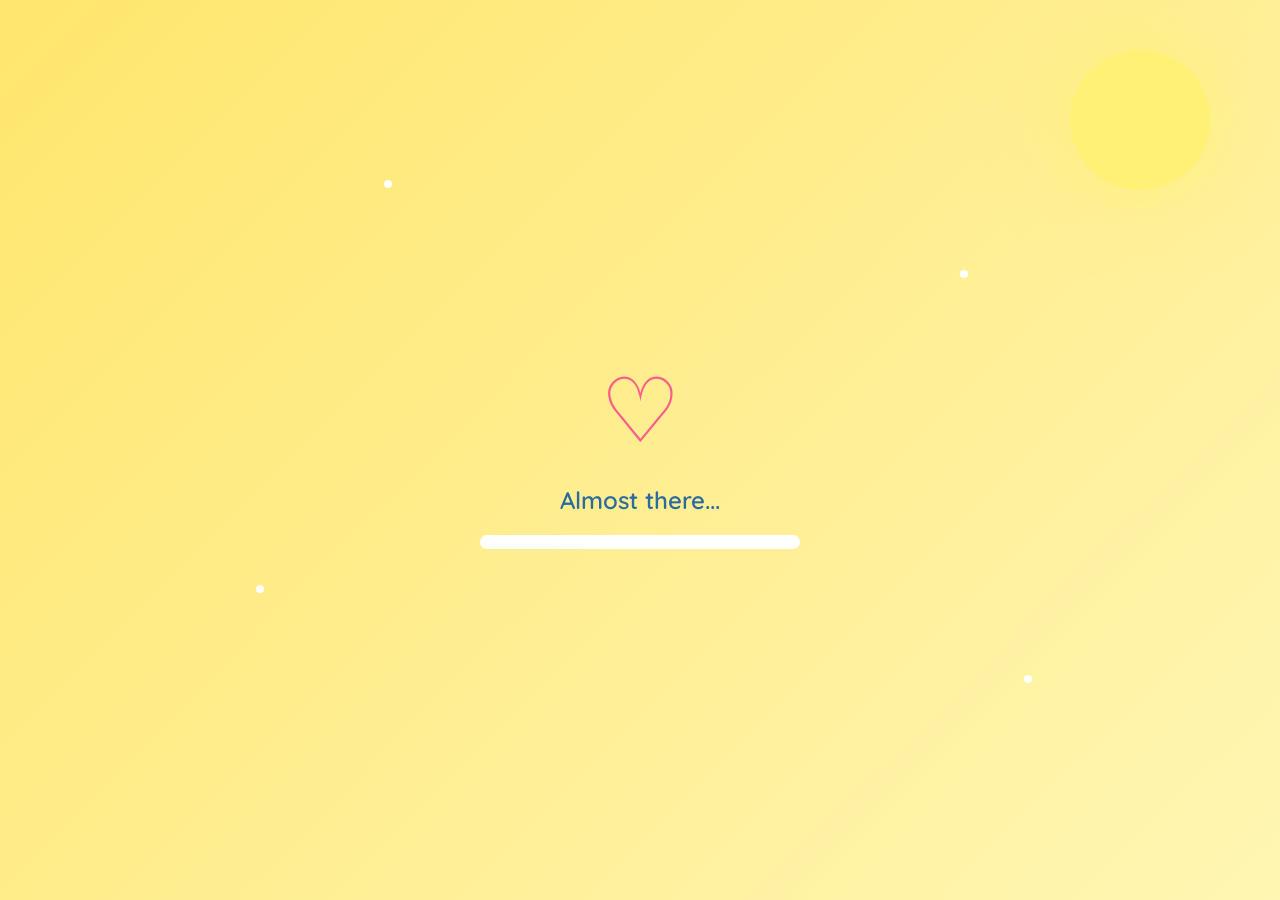
<file: index.html>
<!DOCTYPE html>
<html lang="en">

<head>
    <meta charset="UTF-8">
    <meta name="viewport" content="width=device-width, initial-scale=1.0">
    <title>Loading...</title>

    <link rel="stylesheet" href="css/style.css">
</head>

<body>

    <!-- Animated Background -->
    <div class="background">

        <div class="sun"></div>

        <div class="cloud cloud1"></div>
        <div class="cloud cloud2"></div>
        <div class="cloud cloud3"></div>

        <div class="sparkle s1"></div>
        <div class="sparkle s2"></div>
        <div class="sparkle s3"></div>
        <div class="sparkle s4"></div>

    </div>

    <!-- Loading -->
    <div class="loading-container">

        <div class="heart">♡</div>

        <h2 id="loadingText">Loadinggg...</h2>

        <div class="loading-bar">
            <div class="loading-progress"></div>
        </div>

    </div>

    <script src="js/script.js"></script>

</body>

</html>
</file>
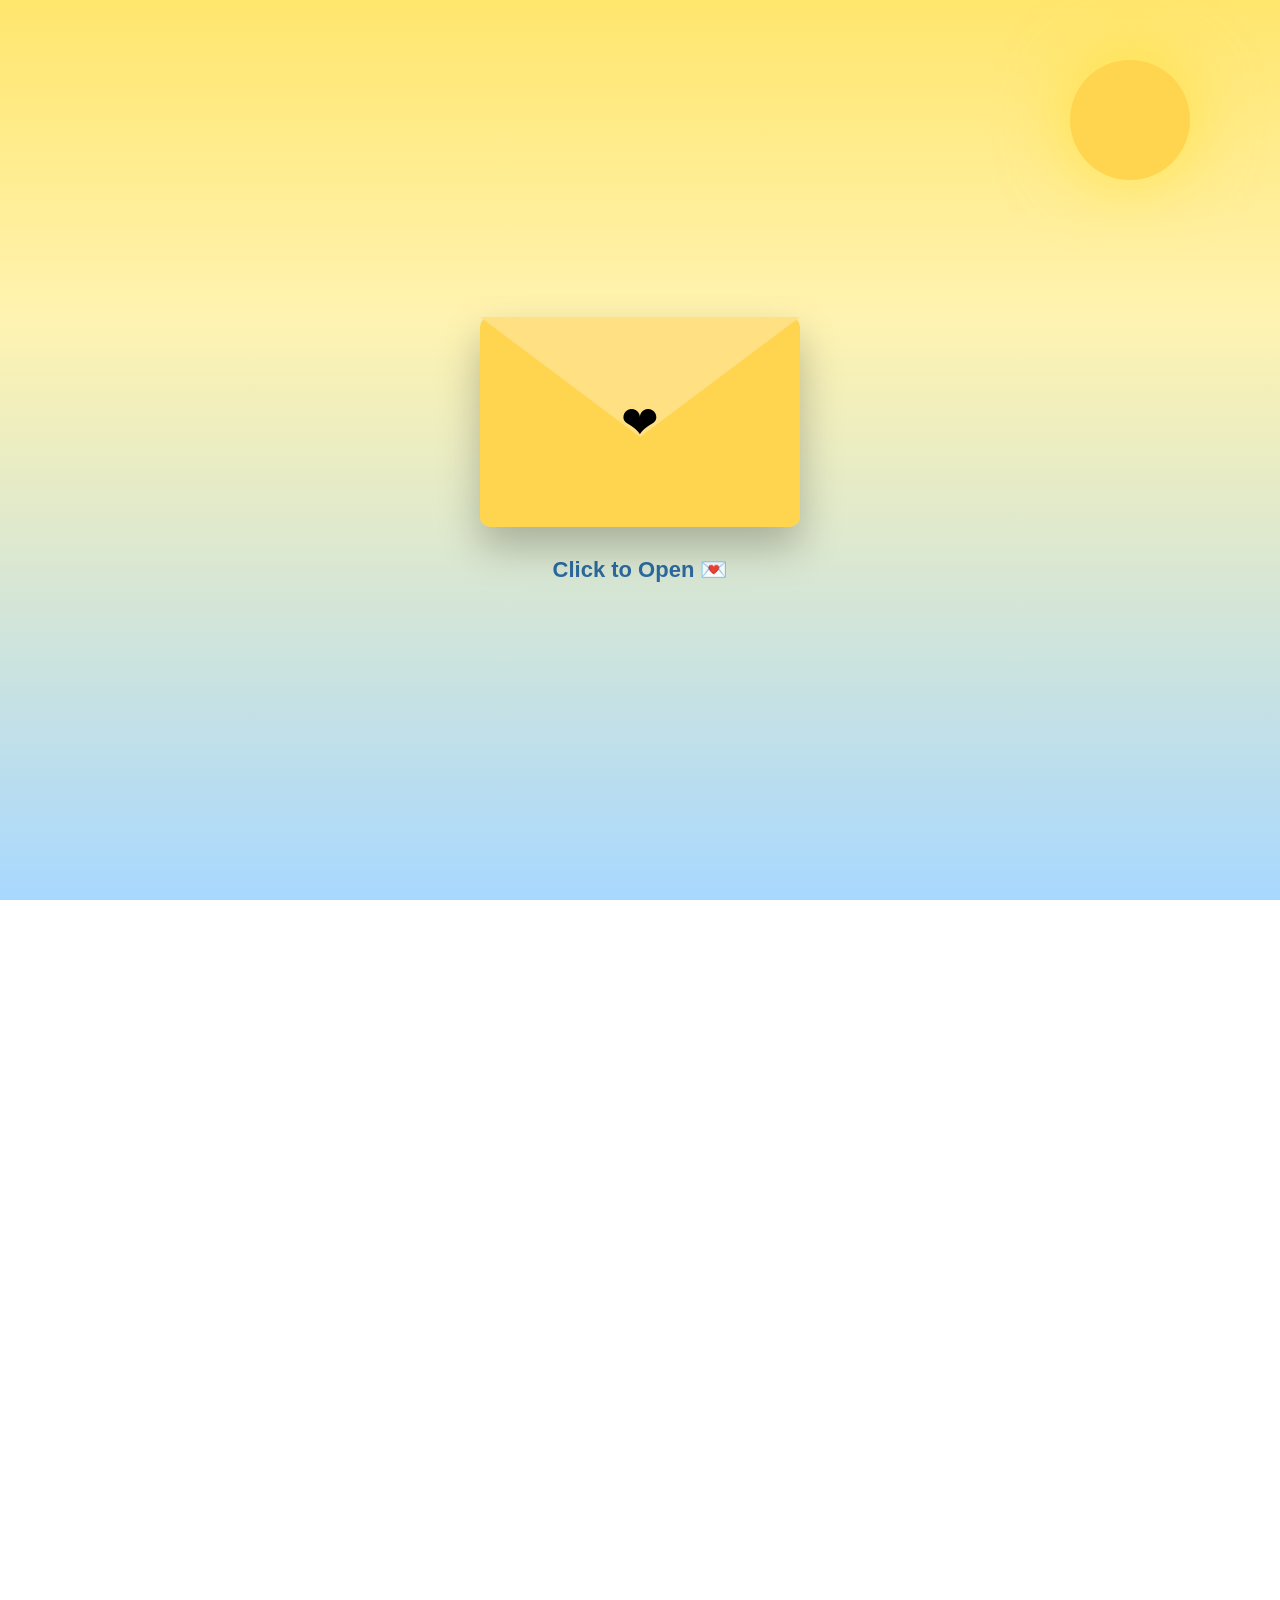
<file: confession.html>
<!DOCTYPE html>
<html lang="en">

<head>

    <meta charset="UTF-8">
    <meta name="viewport" content="width=device-width, initial-scale=1.0">

    <title>For Jade ❤️</title>

    <link rel="stylesheet" href="css/confession.css">

</head>

<body>

<div class="background">

    <div class="sun"></div>

    <div class="cloud cloud1"></div>
    <div class="cloud cloud2"></div>
    <div class="cloud cloud3"></div>

</div>


<div class="scene">

    <!-- Envelope -->

    <div class="envelope-container" id="envelopeContainer">

        <div class="envelope" id="envelope">

            <div class="flap"></div>

            <div class="front"></div>

            <div class="heart">❤</div>

        </div>

        <p class="click-text">
            Click to Open 💌
        </p>

    </div>


    <!-- Letter -->

    <div class="letter-container" id="letterContainer">

       <div class="paper">

<h1>Hellooo, Jepot! &gt;&lt;</h1>

<p>
This is my first time writing a confession letter and asking to court someone, sooo I apologize if this gets magulo hahshahsha.
</p>

<p>
I honestly don’t know when my feelings for you started. Hindi ko na lang namalayan na I’m already writing a bunch of things about you in my notes.
</p>

<p>
At first, I didn’t know what to feel about you. I really saw you as a friend—an online close friend. I always found myself checking my phone from time to time, hoping there’d be a notification from you. I thought that was just a normal thing. Like, we get attached to someone we met online because they become part of our routine.
</p>

<p>
I remember one time, you sent me a message saying that you missed me—I missed you too. I always do. At that moment, I didn’t want to sound desperate. I didn’t want to make it obvious that your silence for days was getting to me. I hesitated to reply, "I miss you too," kasi baka ma-weirdohan ka HAHAHAHAH. I tried to hold back and ignore you for a while kasi I didn’t want it to look like I was just there waiting for you.
</p>

<p>
But then, I caved when I saw your thread. You said you felt like something bad might happen soon, and you were stressed about it. Despite everything I was trying to prove to myself, I still cared. The moment I saw it, I dropped my pride and reached out to you.
</p>

<p>
One thing that confuses me the most is that I barely know who you are, yet for some reason, I keep longing for you. I always tell myself that maybe what I’m feeling is just attachment because you’re someone who exists in the quiet parts of my day.
</p>

<p>
HABA WHAHAHHA.
</p>

<p>
Around April, things started becoming clearer to me. Alam kong delikado na naman ako—and that scares me. I’ve worked so hard to protect my peace, and I don’t think I can let someone get to me again.
</p>

<p>
I don’t know why or what the exact reason is that I started catching feelings for you. I just know that it’s more than attachment. At first, I really didn’t care if you stayed anonymous to me, pero bigla kong gustong makilala ka pa—not just on a surface level. I want to know every piece of you. But I know I can’t just ask you or force you to tell me who you are. Just like what I’ve been doing for the past two months, I won’t ask you anything. I don’t want to pressure you. You can always tell me who you are or open yourself up bit by bit, whenever you're ready.
</p>

<p>
The second thing is, for some reason, I can’t stop thinking about you. Tuwing nagpupunta akong canteen, sa bread and pantry section, ikaw naaalala ko. Sometimes, kapag nandoon yung favorite mo, ayun yung bibilhin ko. Kapag nag-uusap yung mga friends ko about sa love life nila, ikaw yung pumapasok sa isip ko hshahahahsha.
</p>

<p>
Third, I’m at ease whenever I’m talking to you. Magulo isip ko lagi. I always feel like I need to go out or be with my friends para mawala yung mga iniisip ko sa buhay. Pero ever since you happened, everything started falling into place. Naaalala mo ba yung sinabi ko na I think of you whenever Pag-Ibig by Sponge Cola plays? I’ve noticed how productive and peaceful my life has been ever since you came around. Super thankful ako sa’yo. :)
</p>

<p>
Believe me or not, as soon as I realized I was catching feelings, the first thing that came to my mind was to detach. I really wanted to. I always tell you that I’m the type of person who’s hopeful when it comes to love. Pero kasi, I feel like our friendship is genuine. Plus, I thought you weren’t interested in me, and I didn’t want to ruin what we had. There were days when I would just sit with my emotions and cry because I couldn’t restrain myself. I wanted to detach, pero hindi ko kaya. Ako rin yung nagsa-suffer LOL.
<p>
Naguguluhan ako. I really needed someone to talk to about what I was feeling. Then, I posted Urong Sulong by Alisson Shore and Kiyo sa IG notes. Thankfully, my friend Dani caught on pretty quickly. Nag-reply siya and asked me if may pinaparinggan daw ba ako–meron, sarili ko mismo HAHAHAHAHAHA. Pero that time, hindi pa tayo mutuals niyan—'di mo pa kasi pinapansin follow request ko at 'di mo pa ako fina-follow back. Natulungan ba ako? Hindi. Fineed niya lang delusions ko, slow burn daw amp.
</p>

<p>
Wala, basta naiiyak ako lagi kasi hindi ko alam...nasasaktan aqouh char (wow, cno sha?). I felt like napipilitan ka lang kausapin ako. Parang nakukulitan ka lang sa'kin, which is ginawa kong whole personality na lang—magpapansin sa'yo HAHAHAHAHAH. Parang anytime, i-ghoghost mo ako ehTT. Sabi ko pa sa friend ko, "Busy siya, and super gets ko rin. Kahit nga hindi niya ako pansinin for a month, basta kapag may notif from her, rereplyan ko agad." BALIW. Tapos imi-message ko rin si Dani kinabukasan ng, "Wala, 'di ko na siya crush. Ayoko na." Ganyan, tapos paiyak effect HAHAHAHAHAHAH. Tinatawanan na lang niya ako kasi hindi na siya naniniwala sa'kin.
</p>

<p>
Nung una, wala talaga akong planong mag-confess. Like, nung April. Cinonvince ko yung sarili ko na I’d keep this to myself na lang. I wasn’t holding myself back because I was afraid of rejection. Hindi 'yon. Una, I know how busy you are with your program. I felt like magiging disturbance lang ako sa studies mo. I know how passionate you are. Si Dani, lagi niya akong ine-encourage na mag-confess, pero ang sagot ko lagi, "Hindi," kasi I know you have your priorities. Second—nung April 'to ha HAHAHAHA—I thought you still liked the girl you had a crush on back in SHS. Kaya wala, admiring you from afar na lang HAHAHAHA.
</p>

<p>
Pero hindi ko kaya. (halata talaga sha)
</p>

<p>
I want us to be more than friends. I want to call you mine. Yung hindi na lang ako magde-daydream o mananaginip na girlfriend kita. I want something deeper.
</p>

<p>
Nasabi ko na rin last time na I’m not doing all of this just for us to stay friends.
</p>

<p>
I like you—no, I love you, Jade.
</p>

<p>
And admiring you feels like there’s a cathedral of words inside me, always trying to explain just how much I love you.
</p>

<p>
Now, I want to formally ask you…
</p>

<h2 style="text-align:center; color:#2D6A9F; margin:50px 0; font-size:2rem;">
Can I court you?
</h2>

<p>
Don’t worry, you don’t have to answer right away. You can take all the time you need. I’ll patiently wait for your answer. I just wanted to get this off my chest. I don’t want to keep playing the guessing and lying game anymore. I want to be honest and vocal about how I truly feel about you. Hindi galit ang nararamdaman ko sa’yo. :)
</p>

<p>
Also, I can’t promise you anything, but I’ll do my very best to treat you right and I’ll hold your heart as gently as I can. I’ll love every piece of you, and as I continue learning more about you, I want to keep proving just how incredible I think you are—if you’ll let me. :)
</p>

<p style="text-align:center; font-size:1.4rem; margin-top:50px;">
So... will you figure love out with me?
</p>

<br><br><br>

<p style="text-align:right; font-size:1.4rem; color:#2D6A9F; font-style:italic;">
— Larrys ♡
</p>



<audio id="bgMusic">

    <source src="music/loveis.mp3" type="audio/mpeg">

</audio>

<script src="js/confession.js"></script>

</body>

</html>
</file>
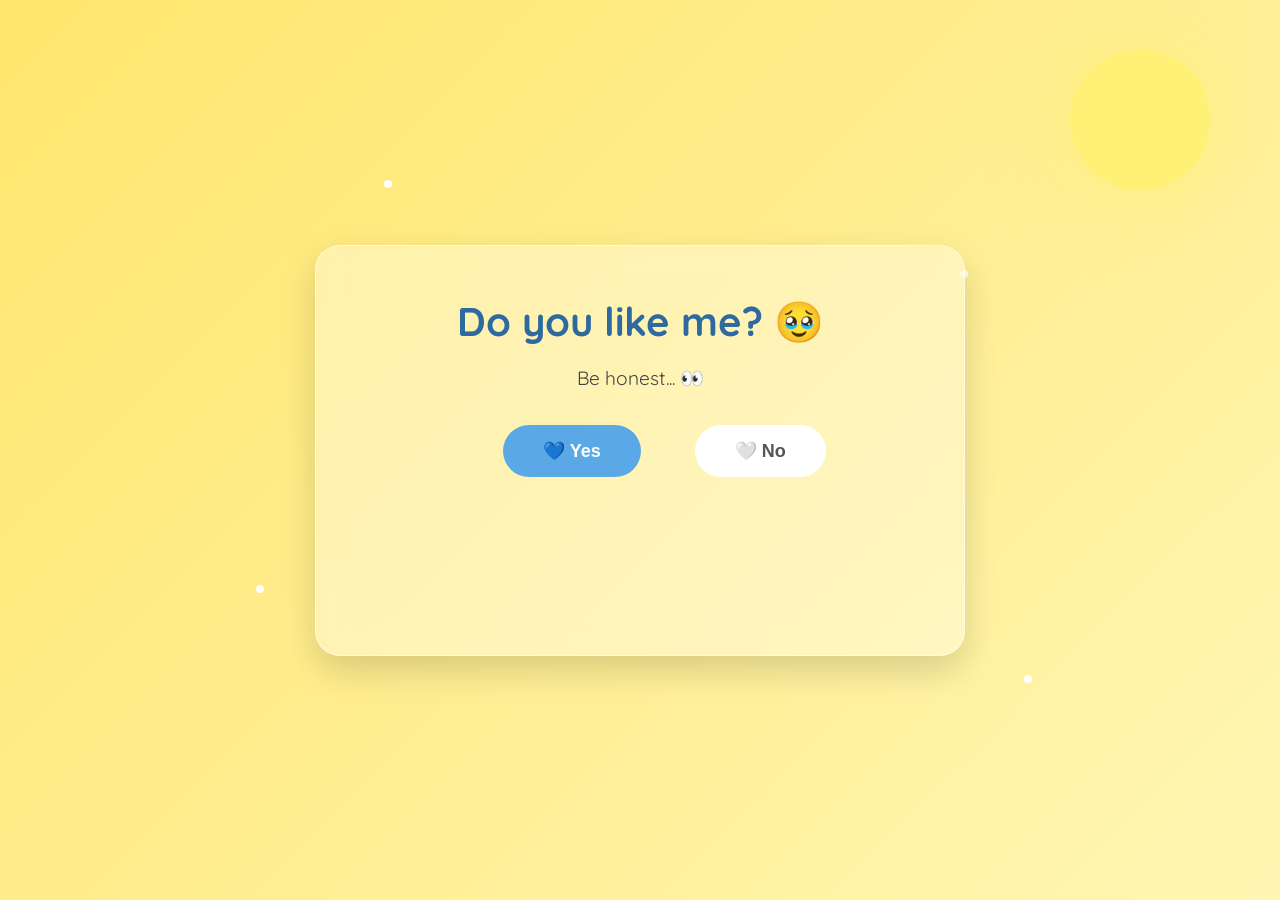
<file: question.html>
<!DOCTYPE html>
<html lang="en">

<head>

    <meta charset="UTF-8">

    <meta name="viewport" content="width=device-width, initial-scale=1.0">

    <title>One Question ❤️</title>

    <link rel="stylesheet" href="css/style.css">

</head>

<body>

<div class="background">

    <div class="sun"></div>

    <div class="cloud cloud1"></div>
    <div class="cloud cloud2"></div>
    <div class="cloud cloud3"></div>

    <div class="sparkle s1"></div>
    <div class="sparkle s2"></div>
    <div class="sparkle s3"></div>
    <div class="sparkle s4"></div>

</div>


<div class="question-card">

    <h1 id="questionTitle">
        Do you like me? 🥹
    </h1>

    <p id="funnyText">
        Be honest... 👀
    </p>

    <div class="buttons">

        <button id="yesBtn">
            💙 Yes
        </button>

        <button id="noBtn">
            🤍 No
        </button>

    </div>

</div>

<script src="js/script.js"></script>

</body>

</html>
</file>
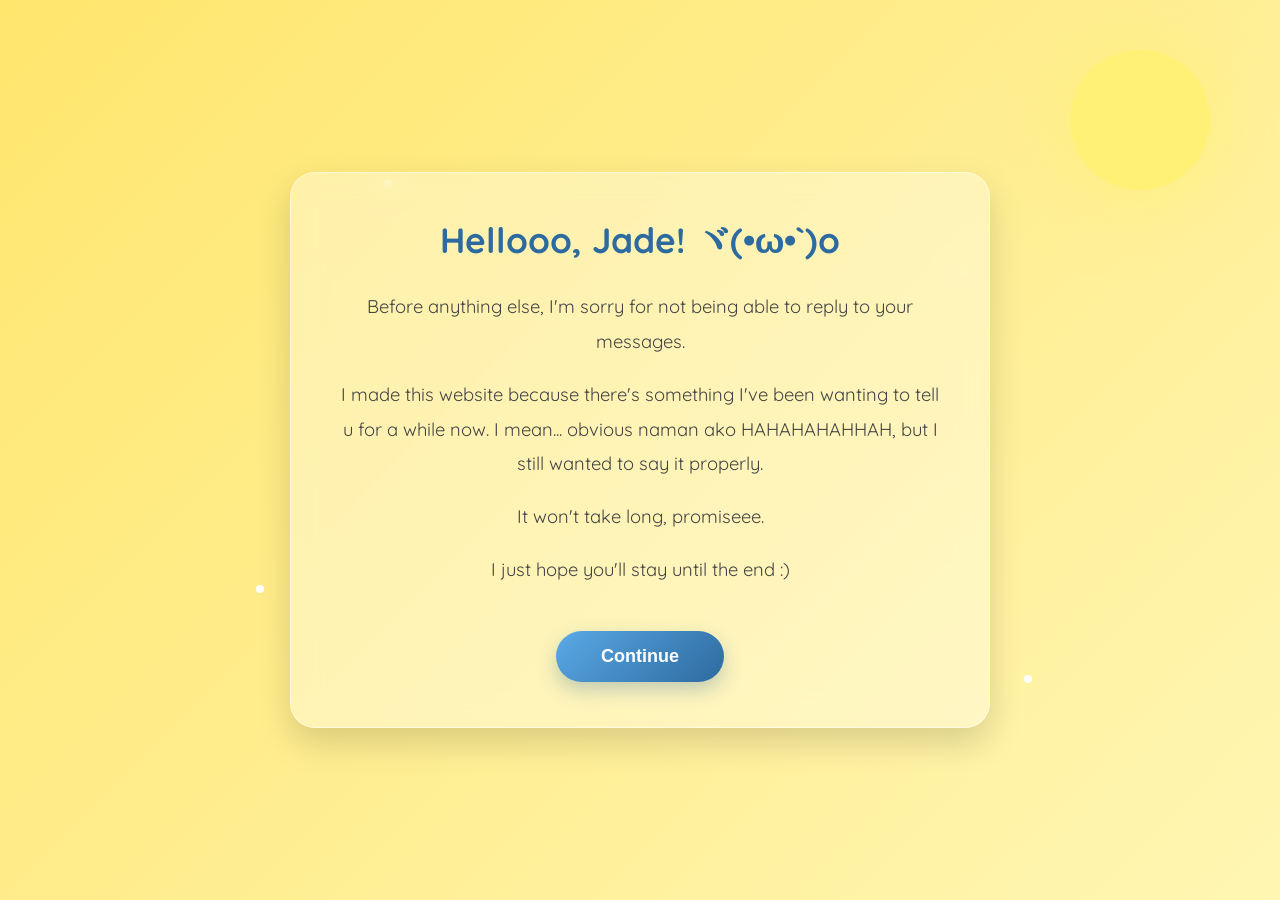
<file: welcome.html>
<!DOCTYPE html>
<html lang="en">

<head>

    <meta charset="UTF-8">
    <meta name="viewport" content="width=device-width, initial-scale=1.0">

    <title>For Jade 💛</title>

    <link rel="stylesheet" href="css/style.css">

</head>

<body>

    <!-- Background -->

    <div class="background">

        <div class="sun"></div>

        <div class="cloud cloud1"></div>
        <div class="cloud cloud2"></div>
        <div class="cloud cloud3"></div>

        <div class="sparkle s1"></div>
        <div class="sparkle s2"></div>
        <div class="sparkle s3"></div>
        <div class="sparkle s4"></div>

    </div>


    <!-- Welcome Card -->

    <div class="card">

        <h1>Hellooo, Jade! ヾ(•ω•`)o</h1>

        <p>
            Before anything else, I'm sorry for not being able to reply to your messages.
        </p>

        <p>
            I made this website because there's something I've been wanting to tell u for a while now.
            I mean... obvious naman ako HAHAHAHAHHAH, but I still wanted to say it properly.
        </p>

        <p>
            It won't take long, promiseee.
        </p>

        <p>
            I just hope you'll stay until the end :)
        </p>

        <button id="continueBtn">
            Continue
        </button>

    </div>

    <script src="js/script.js"></script>

</body>

</html>
</file>
<file: css/style.css>
@import url('https://fonts.googleapis.com/css2?family=Quicksand:wght@400;600;700&display=swap');

*{
    margin:0;
    padding:0;
    box-sizing:border-box;
}

body{

    font-family:'Quicksand',sans-serif;

    height:100vh;

    overflow:hidden;

    display:flex;

    justify-content:center;

    align-items:center;

    background:linear-gradient(
        135deg,
        #FFE66D,
        #FFF6B3,
        #BEE7FF,
        #87CEEB
    );

    background-size:300% 300%;

    animation:skyMove 12s ease infinite;

    transition:opacity .8s;

}

/* BACKGROUND */

@keyframes skyMove{

    0%{background-position:left;}
    50%{background-position:right;}
    100%{background-position:left;}

}

/* SUN */

.sun{

    position:absolute;

    width:140px;
    height:140px;

    background:#FFF176;

    border-radius:50%;

    top:50px;
    right:70px;

    box-shadow:0 0 80px rgba(255,241,118,.8);

    animation:sunGlow 3s infinite ease-in-out;

}

@keyframes sunGlow{

    50%{

        transform:scale(1.08);

        box-shadow:0 0 120px rgba(255,241,118,.9);

    }

}

/* CLOUDS */

.cloud{

    position:absolute;

    background:white;

    border-radius:50px;

    opacity:.8;

}

.cloud::before{

    content:"";

    position:absolute;

    width:60px;
    height:60px;

    background:white;

    border-radius:50%;

    top:-25px;
    left:20px;

}

.cloud::after{

    content:"";

    position:absolute;

    width:50px;
    height:50px;

    background:white;

    border-radius:50%;

    top:-15px;
    right:15px;

}

.cloud1{

    width:170px;
    height:55px;

    top:15%;
    left:-200px;

    animation:moveCloud 30s linear infinite;

}

.cloud2{

    width:130px;
    height:45px;

    top:45%;
    left:-250px;

    animation:moveCloud 38s linear infinite;

}

.cloud3{

    width:200px;
    height:65px;

    top:70%;
    left:-280px;

    animation:moveCloud 45s linear infinite;

}

@keyframes moveCloud{

    from{

        transform:translateX(0);

    }

    to{

        transform:translateX(1800px);

    }

}

/* SPARKLES */

.sparkle{

    position:absolute;

    width:8px;
    height:8px;

    background:white;

    border-radius:50%;

    animation:twinkle 2s infinite alternate;

}

.s1{top:20%;left:30%;}
.s2{top:30%;left:75%;}
.s3{top:65%;left:20%;}
.s4{top:75%;left:80%;}

@keyframes twinkle{

    from{

        opacity:.2;

        transform:scale(.5);

    }

    to{

        opacity:1;

        transform:scale(1.5);

    }

}

/* LOADING */

.loading-container{

    text-align:center;

    z-index:5;

}

.heart{

    font-size:90px;

    color:#ff5c8d;

    animation:heartbeat .8s infinite;

}

@keyframes heartbeat{

    50%{

        transform:scale(1.25);

    }

}

.loading-container h2{

    color:#2D6A9F;

    margin:20px 0;

    font-weight:600;

}

.loading-bar{

    width:320px;

    height:14px;

    background:rgba(255,255,255,.6);

    border-radius:20px;

    overflow:hidden;

}

.loading-progress{

    width:0%;

    height:100%;

    background:white;

    animation:load 3s linear forwards;

}

@keyframes load{

    from{

        width:0%;

    }

    to{

        width:100%;

    }

}/* ========================= */
/* WELCOME CARD */
/* ========================= */

.card{

    width:90%;
    max-width:700px;

    background:rgba(255,255,255,.35);

    backdrop-filter:blur(15px);

    border:1px solid rgba(255,255,255,.5);

    border-radius:25px;

    padding:45px;

    text-align:center;

    box-shadow:0 15px 35px rgba(0,0,0,.15);

    animation:cardAppear 1s ease;

    z-index:10;

}

.card h1{

    color:#2D6A9F;

    margin-bottom:25px;

    font-size:2.2rem;

}

.card p{

    font-size:1.15rem;

    color:#444;

    line-height:1.9;

    margin-bottom:18px;

}

#continueBtn{

    margin-top:25px;

    padding:15px 45px;

    border:none;

    border-radius:50px;

    font-size:18px;

    font-weight:bold;

    cursor:pointer;

    color:white;

    background:linear-gradient(135deg,#5AA9E6,#2D6A9F);

    transition:.3s;

    box-shadow:0 8px 20px rgba(45,106,159,.3);

}

#continueBtn:hover{

    transform:translateY(-4px) scale(1.05);

    box-shadow:0 12px 25px rgba(45,106,159,.4);

}

@keyframes cardAppear{

    from{

        opacity:0;

        transform:translateY(40px);

    }

    to{

        opacity:1;

        transform:translateY(0);

    }

}/* ========================= */
/* QUESTION PAGE */
/* ========================= */

.question-card{

    width:90%;
    max-width:650px;

    padding:50px;

    border-radius:25px;

    background:rgba(255,255,255,.35);

    backdrop-filter:blur(15px);

    border:1px solid rgba(255,255,255,.5);

    text-align:center;

    box-shadow:0 15px 35px rgba(0,0,0,.15);

}

.question-card h1{

    color:#2D6A9F;

    font-size:2.5rem;

}

.question-card p{

    margin:20px 0 35px;

    font-size:1.2rem;

    color:#444;

}

.buttons{

    position:relative;

    height:180px;

}

.buttons button{

    position:absolute;

    padding:15px 40px;

    border:none;

    border-radius:50px;

    font-size:18px;

    cursor:pointer;

    transition:.25s;

    font-weight:bold;

}

#yesBtn{

    left:25%;

    background:#5AA9E6;

    color:white;

}

#yesBtn:hover{

    transform:scale(1.08);

}

#noBtn{

    left:60%;

    background:white;

    color:#555;

}/* ========================= */
/* ENVELOPE */
/* ========================= */

.envelope-wrapper{

    display:flex;

    flex-direction:column;

    align-items:center;

    justify-content:center;

    width:100%;

    height:100vh;

    z-index:10;

}

/* Floating animation */

.envelope{

    position:relative;

    width:300px;

    height:190px;

    cursor:pointer;

    animation:
        float 3s ease-in-out infinite,
        wiggle 4s ease-in-out infinite;

}

/* Envelope body */

.envelope::before{

    content:"";

    position:absolute;

    width:100%;
    height:100%;

    background:#FFD54F;

    border-radius:12px;

    box-shadow:0 15px 35px rgba(0,0,0,.2);

}

/* Bottom triangle */

.envelope::after{

    content:"";

    position:absolute;

    bottom:0;

    left:0;

    width:0;
    height:0;

    border-left:150px solid transparent;
    border-right:150px solid transparent;
    border-top:95px solid #FBC02D;

}

/* Top flap */

.flap{

    position:absolute;

    top:0;

    left:0;

    width:0;
    height:0;

    border-left:150px solid transparent;
    border-right:150px solid transparent;
    border-bottom:95px solid #FFE082;

    transform-origin:top;

    transition:.8s;

    z-index:5;

}

/* Small heart */

.letter-preview{

    position:absolute;

    top:70px;

    left:50%;

    transform:translateX(-50%);

    font-size:40px;

    z-index:2;

}

/* Click text */

.open-text{

    margin-top:30px;

    font-size:22px;

    color:#2D6A9F;

    font-weight:bold;

}

/* Hover */

.envelope:hover{

    transform:scale(1.05);

}

/* Floating */

@keyframes float{

    0%,100%{

        transform:translateY(0);

    }

    50%{

        transform:translateY(-12px);

    }

}

/* Wiggle */

@keyframes wiggle{

    0%,90%,100%{

        rotate:0deg;

    }

    92%{

        rotate:-4deg;

    }

    94%{

        rotate:4deg;

    }

    96%{

        rotate:-3deg;

    }

    98%{

        rotate:3deg;

    }

}/* ========================= */
/* LETTER */
/* ========================= */

/* ========================= */
/* FULL LETTER (BOND PAPER STYLE) */
/* ========================= */

.letter{
    position: absolute;
    left: 50%;
    bottom: 0;
    transform: translateX(-50%);
    width: 100%;
    height: 0;
    display: flex;
    justify-content: center;
    transition: 1.5s ease;
    z-index: 2;
}

/* THIS is the actual "bond paper" */

.paper{
    width: 90%;
    max-width: 850px;
    height: 90vh; /* 👈 IMPORTANT: makes it big like real paper */

    background: #FFFDF5;

    border-radius: 10px;

    box-shadow: 0 15px 40px rgba(0,0,0,.25);

    padding: 60px;

    overflow-y: auto; /* allows scrolling if long */

    font-family: Georgia, serif;

    font-size: 18px;

    line-height: 2;

    color: #333;
}

/* OPEN ANIMATION */
.envelope.open .flap{
    transform: rotateX(180deg);
}

/* make letter rise and become visible */
.envelope.open .letter{
    height: 100vh;
    bottom: 40px;
}

/* mobile fix */
@media (max-width: 600px){

    .paper{
        width: 95%;
        height: 85vh;
        padding: 25px;
        font-size: 16px;
    }

}

/* Open Animation */

.envelope.open .flap{

    transform:rotateX(180deg);

}

.envelope.open .letter{

    height:620px;

    bottom:100px;

}

/* Hide text after opening */

.hide{

    opacity:0;

    transition:.5s;

}
</file>
<file: css/confession.css>
/* ========================= */
/* RESET */
/* ========================= */

*{
    margin:0;
    padding:0;
    box-sizing:border-box;
}

body{

    font-family:Arial, Helvetica, sans-serif;

    overflow:hidden;

    height:100vh;

}

/* ========================= */
/* BACKGROUND */
/* ========================= */

.background{

    position:fixed;

    inset:0;

    background:linear-gradient(
        180deg,
        #FFE66D 0%,
        #FFF3B0 35%,
        #A8D8FF 100%
    );

    overflow:hidden;

}

/* Sun */

.sun{

    width:120px;
    height:120px;

    background:#FFD54F;

    border-radius:50%;

    position:absolute;

    top:60px;
    right:90px;

    box-shadow:0 0 70px rgba(255,215,0,.5);

}

/* Clouds */

.cloud{

    position:absolute;

    width:180px;

    height:60px;

    background:white;

    border-radius:100px;

    opacity:.75;

}

.cloud::before{

    content:"";

    position:absolute;

    width:70px;
    height:70px;

    background:white;

    border-radius:50%;

    left:20px;
    top:-25px;

}

.cloud::after{

    content:"";

    position:absolute;

    width:80px;
    height:80px;

    background:white;

    border-radius:50%;

    right:20px;
    top:-35px;

}

.cloud1{

    top:120px;

    left:-250px;

    animation:cloudMove 35s linear infinite;

}

.cloud2{

    top:250px;

    left:-350px;

    animation:cloudMove 45s linear infinite;

}

.cloud3{

    top:70px;

    left:-450px;

    animation:cloudMove 55s linear infinite;

}

@keyframes cloudMove{

    from{

        transform:translateX(0);

    }

    to{

        transform:translateX(1800px);

    }

}

/* ========================= */
/* SCENE */
/* ========================= */

.scene{

    position:relative;

    width:100%;

    height:100vh;

    display:flex;

    justify-content:center;

    align-items:center;

}

/* ========================= */
/* ENVELOPE */
/* ========================= */

.envelope-container{

    position:absolute;

    transition:1s;

    z-index:20;

}

.envelope{

    width:320px;

    height:210px;

    position:relative;

    cursor:pointer;

    animation:float 3s ease-in-out infinite;
}

/* body */

.front{

    position:absolute;

    inset:0;

    background:#FFD54F;

    border-radius:10px;

    box-shadow:0 20px 40px rgba(0,0,0,.25);

}

/* flap */

.flap{

    position:absolute;

    top:0;

    width:0;

    height:0;

    border-left:160px solid transparent;

    border-right:160px solid transparent;

    border-top:120px solid #FFE082;

    transform-origin:top;

    transition:1s;

    z-index:2;

}

/* heart */

.heart{

    position:absolute;

    inset:0;

    display:flex;

    justify-content:center;

    align-items:center;

    font-size:45px;

    z-index:3;

}

/* text */

.click-text{

    text-align:center;

    margin-top:30px;

    font-size:22px;

    color:#2D6A9F;

    font-weight:bold;

}

/* ========================= */
/* LETTER */
/* ========================= */

.letter-container{

    position:absolute;

    width:100%;

    height:100%;

    display:flex;

    justify-content:center;

    align-items:center;

    opacity:0;

    pointer-events:none;

    transition:1s;

}

/* Paper */

.paper{

    width:min(90vw,850px);

    height:90vh;

    background:#FFFDF7;

    border-radius:12px;

    box-shadow:0 25px 60px rgba(0,0,0,.25);

    padding:60px;

    overflow-y:auto;

    transform:translateY(100vh);

    transition:1.3s;

    font-family:Georgia,serif;

    line-height:2;

    color:#333;

}

.paper h1{

    color:#2D6A9F;

    margin-bottom:40px;

}

.paper h2{

    text-align:center;

    margin-top:60px;

    color:#2D6A9F;

}

.paper p{

    font-size:18px;

}

/* ========================= */
/* OPEN */
/* ========================= */

.open .flap{

    transform:rotateX(180deg);

}

.hide-envelope{

    transform:translateY(220px);

    opacity:0;

}

.show-letter{

    opacity:1;

    pointer-events:auto;

}

.show-letter .paper{

    transform:translateY(0);

}

/* ========================= */
/* FLOAT */
/* ========================= */

@keyframes float{

    0%,100%{

        transform:translateY(0);

    }

    50%{

        transform:translateY(-15px);

    }

}

/* ========================= */
/* MOBILE */
/* ========================= */

@media(max-width:768px){

.paper{

    width:95vw;

    height:92vh;

    padding:28px;

}

.paper p{

    font-size:16px;

}

}
</file>
